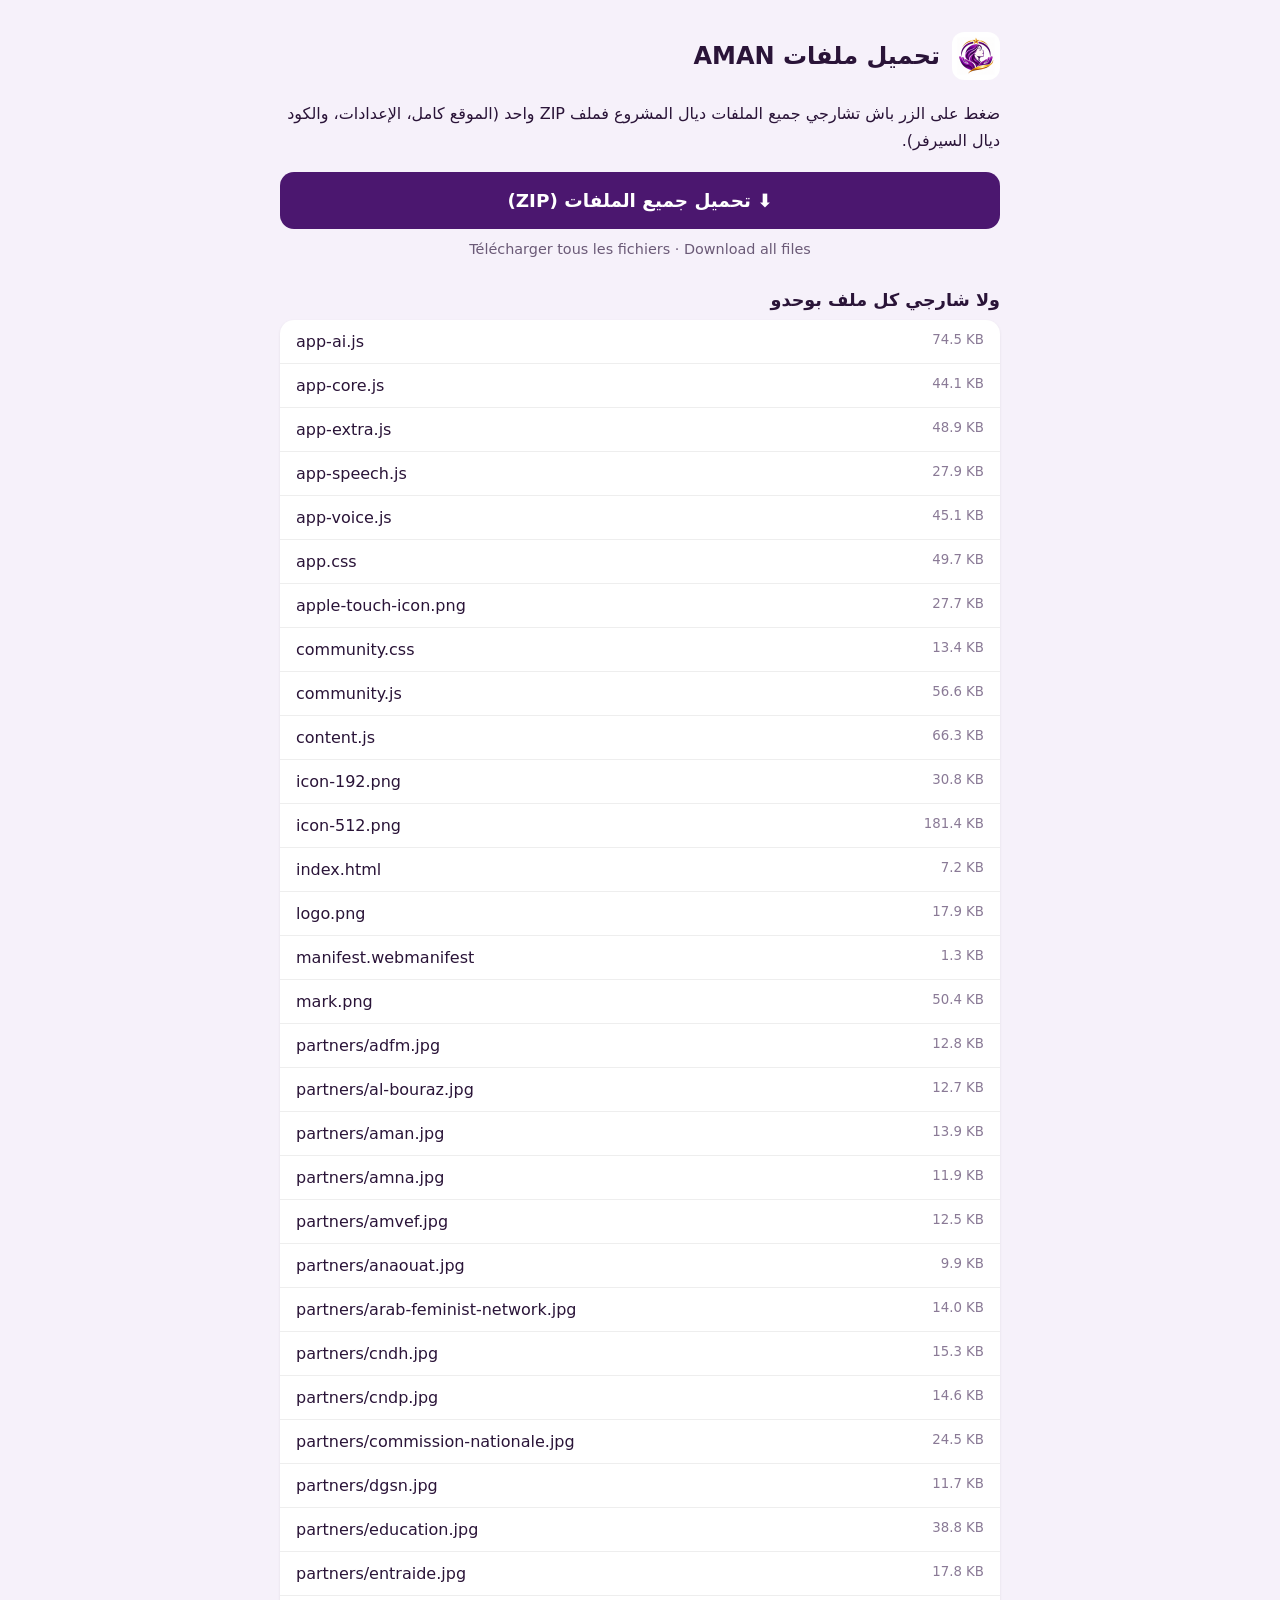
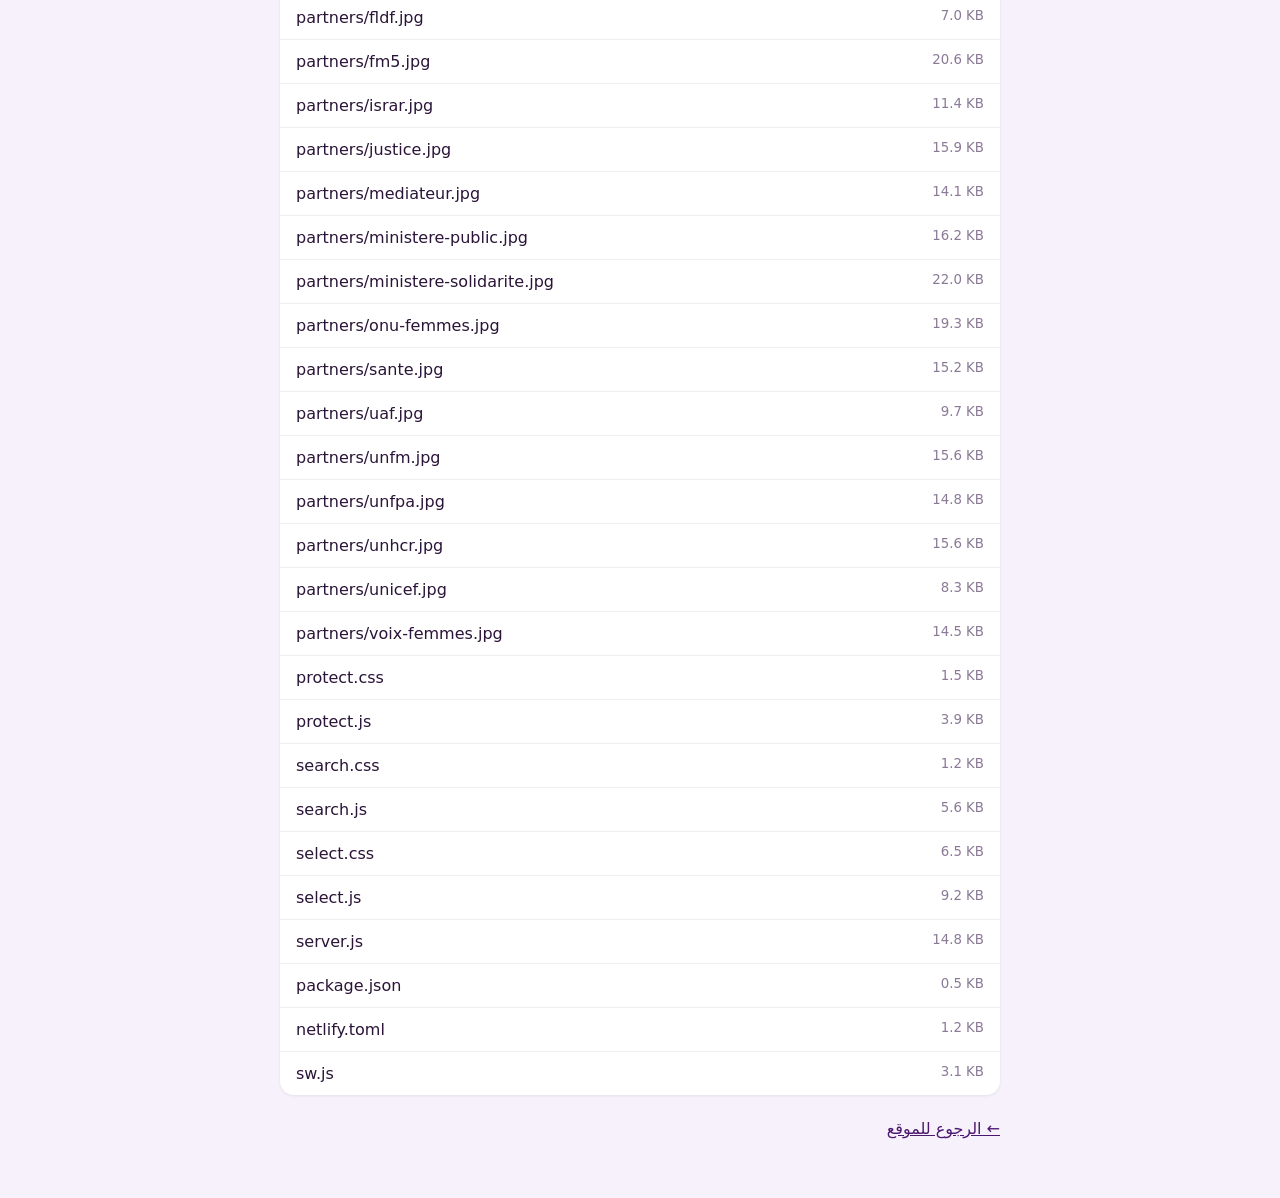
<file: download.html>
<!DOCTYPE html><html lang="ar" dir="rtl"><head><meta charset="utf-8"><meta name="viewport" content="width=device-width, initial-scale=1"><meta name="robots" content="noindex"><title>تحميل الملفات – AMAN</title><link rel="icon" type="image/png" href="/icon-192.png"><style>
body{margin:0;font-family:system-ui,-apple-system,"Segoe UI",Tahoma,sans-serif;background:#f6f1fa;color:#2a1438}
main{max-width:720px;margin:0 auto;padding:32px 18px 60px}
header{display:flex;align-items:center;gap:12px;margin-bottom:20px}header img{width:48px;height:48px;border-radius:12px}
h1{font-size:1.5rem;margin:0}p{line-height:1.7}
.big{display:block;text-align:center;background:#4B176F;color:#fff;text-decoration:none;font-weight:700;font-size:1.15rem;padding:18px;border-radius:14px;margin:18px 0 8px}
.big:hover{background:#3a1157}.note{font-size:.9rem;color:#6b5a77;text-align:center;margin:0 0 28px}
h2{font-size:1.1rem;margin:28px 0 10px}ul{list-style:none;padding:0;margin:0;background:#fff;border-radius:14px;overflow:hidden;box-shadow:0 1px 3px rgba(0,0,0,.08)}
li a{display:flex;justify-content:space-between;gap:12px;padding:12px 16px;color:#2a1438;text-decoration:none;border-bottom:1px solid #eee;direction:ltr}
li:last-child a{border-bottom:0}li a:hover{background:#f3eaf9}small{color:#8a7a96;white-space:nowrap}
.back{display:inline-block;margin-top:24px;color:#4B176F}
</style></head><body><main>
<header><img src="/icon-192.png" alt=""><h1>تحميل ملفات AMAN</h1></header>
<p>ضغط على الزر باش تشارجي جميع الملفات ديال المشروع فملف ZIP واحد (الموقع كامل، الإعدادات، والكود ديال السيرفر).</p>
<a class="big" href="/aman-all-files.zip" download="aman-all-files.zip">⬇ تحميل جميع الملفات (ZIP)</a>
<p class="note">Télécharger tous les fichiers · Download all files</p>
<h2>ولا شارجي كل ملف بوحدو</h2>
<ul>
<li><a href="/app-ai.js" download="app-ai.js"><span>app-ai.js</span><small>74.5 KB</small></a></li>
<li><a href="/app-core.js" download="app-core.js"><span>app-core.js</span><small>44.1 KB</small></a></li>
<li><a href="/app-extra.js" download="app-extra.js"><span>app-extra.js</span><small>48.9 KB</small></a></li>
<li><a href="/app-speech.js" download="app-speech.js"><span>app-speech.js</span><small>27.9 KB</small></a></li>
<li><a href="/app-voice.js" download="app-voice.js"><span>app-voice.js</span><small>45.1 KB</small></a></li>
<li><a href="/app.css" download="app.css"><span>app.css</span><small>49.7 KB</small></a></li>
<li><a href="/apple-touch-icon.png" download="apple-touch-icon.png"><span>apple-touch-icon.png</span><small>27.7 KB</small></a></li>
<li><a href="/community.css" download="community.css"><span>community.css</span><small>13.4 KB</small></a></li>
<li><a href="/community.js" download="community.js"><span>community.js</span><small>56.6 KB</small></a></li>
<li><a href="/content.js" download="content.js"><span>content.js</span><small>66.3 KB</small></a></li>
<li><a href="/icon-192.png" download="icon-192.png"><span>icon-192.png</span><small>30.8 KB</small></a></li>
<li><a href="/icon-512.png" download="icon-512.png"><span>icon-512.png</span><small>181.4 KB</small></a></li>
<li><a href="/index.html" download="index.html"><span>index.html</span><small>7.2 KB</small></a></li>
<li><a href="/logo.png" download="logo.png"><span>logo.png</span><small>17.9 KB</small></a></li>
<li><a href="/manifest.webmanifest" download="manifest.webmanifest"><span>manifest.webmanifest</span><small>1.3 KB</small></a></li>
<li><a href="/mark.png" download="mark.png"><span>mark.png</span><small>50.4 KB</small></a></li>
<li><a href="/partners/adfm.jpg" download="adfm.jpg"><span>partners/adfm.jpg</span><small>12.8 KB</small></a></li>
<li><a href="/partners/al-bouraz.jpg" download="al-bouraz.jpg"><span>partners/al-bouraz.jpg</span><small>12.7 KB</small></a></li>
<li><a href="/partners/aman.jpg" download="aman.jpg"><span>partners/aman.jpg</span><small>13.9 KB</small></a></li>
<li><a href="/partners/amna.jpg" download="amna.jpg"><span>partners/amna.jpg</span><small>11.9 KB</small></a></li>
<li><a href="/partners/amvef.jpg" download="amvef.jpg"><span>partners/amvef.jpg</span><small>12.5 KB</small></a></li>
<li><a href="/partners/anaouat.jpg" download="anaouat.jpg"><span>partners/anaouat.jpg</span><small>9.9 KB</small></a></li>
<li><a href="/partners/arab-feminist-network.jpg" download="arab-feminist-network.jpg"><span>partners/arab-feminist-network.jpg</span><small>14.0 KB</small></a></li>
<li><a href="/partners/cndh.jpg" download="cndh.jpg"><span>partners/cndh.jpg</span><small>15.3 KB</small></a></li>
<li><a href="/partners/cndp.jpg" download="cndp.jpg"><span>partners/cndp.jpg</span><small>14.6 KB</small></a></li>
<li><a href="/partners/commission-nationale.jpg" download="commission-nationale.jpg"><span>partners/commission-nationale.jpg</span><small>24.5 KB</small></a></li>
<li><a href="/partners/dgsn.jpg" download="dgsn.jpg"><span>partners/dgsn.jpg</span><small>11.7 KB</small></a></li>
<li><a href="/partners/education.jpg" download="education.jpg"><span>partners/education.jpg</span><small>38.8 KB</small></a></li>
<li><a href="/partners/entraide.jpg" download="entraide.jpg"><span>partners/entraide.jpg</span><small>17.8 KB</small></a></li>
<li><a href="/partners/fldf.jpg" download="fldf.jpg"><span>partners/fldf.jpg</span><small>7.0 KB</small></a></li>
<li><a href="/partners/fm5.jpg" download="fm5.jpg"><span>partners/fm5.jpg</span><small>20.6 KB</small></a></li>
<li><a href="/partners/israr.jpg" download="israr.jpg"><span>partners/israr.jpg</span><small>11.4 KB</small></a></li>
<li><a href="/partners/justice.jpg" download="justice.jpg"><span>partners/justice.jpg</span><small>15.9 KB</small></a></li>
<li><a href="/partners/mediateur.jpg" download="mediateur.jpg"><span>partners/mediateur.jpg</span><small>14.1 KB</small></a></li>
<li><a href="/partners/ministere-public.jpg" download="ministere-public.jpg"><span>partners/ministere-public.jpg</span><small>16.2 KB</small></a></li>
<li><a href="/partners/ministere-solidarite.jpg" download="ministere-solidarite.jpg"><span>partners/ministere-solidarite.jpg</span><small>22.0 KB</small></a></li>
<li><a href="/partners/onu-femmes.jpg" download="onu-femmes.jpg"><span>partners/onu-femmes.jpg</span><small>19.3 KB</small></a></li>
<li><a href="/partners/sante.jpg" download="sante.jpg"><span>partners/sante.jpg</span><small>15.2 KB</small></a></li>
<li><a href="/partners/uaf.jpg" download="uaf.jpg"><span>partners/uaf.jpg</span><small>9.7 KB</small></a></li>
<li><a href="/partners/unfm.jpg" download="unfm.jpg"><span>partners/unfm.jpg</span><small>15.6 KB</small></a></li>
<li><a href="/partners/unfpa.jpg" download="unfpa.jpg"><span>partners/unfpa.jpg</span><small>14.8 KB</small></a></li>
<li><a href="/partners/unhcr.jpg" download="unhcr.jpg"><span>partners/unhcr.jpg</span><small>15.6 KB</small></a></li>
<li><a href="/partners/unicef.jpg" download="unicef.jpg"><span>partners/unicef.jpg</span><small>8.3 KB</small></a></li>
<li><a href="/partners/voix-femmes.jpg" download="voix-femmes.jpg"><span>partners/voix-femmes.jpg</span><small>14.5 KB</small></a></li>
<li><a href="/protect.css" download="protect.css"><span>protect.css</span><small>1.5 KB</small></a></li>
<li><a href="/protect.js" download="protect.js"><span>protect.js</span><small>3.9 KB</small></a></li>
<li><a href="/search.css" download="search.css"><span>search.css</span><small>1.2 KB</small></a></li>
<li><a href="/search.js" download="search.js"><span>search.js</span><small>5.6 KB</small></a></li>
<li><a href="/select.css" download="select.css"><span>select.css</span><small>6.5 KB</small></a></li>
<li><a href="/select.js" download="select.js"><span>select.js</span><small>9.2 KB</small></a></li>
<li><a href="/server.js" download="server.js"><span>server.js</span><small>14.8 KB</small></a></li>
<li><a href="/package.json" download="package.json"><span>package.json</span><small>0.5 KB</small></a></li>
<li><a href="/netlify.toml" download="netlify.toml"><span>netlify.toml</span><small>1.2 KB</small></a></li>
<li><a href="/sw.js" download="sw.js"><span>sw.js</span><small>3.1 KB</small></a></li>
</ul>
<a class="back" href="/">← الرجوع للموقع</a>
</main></body></html>
</file>
